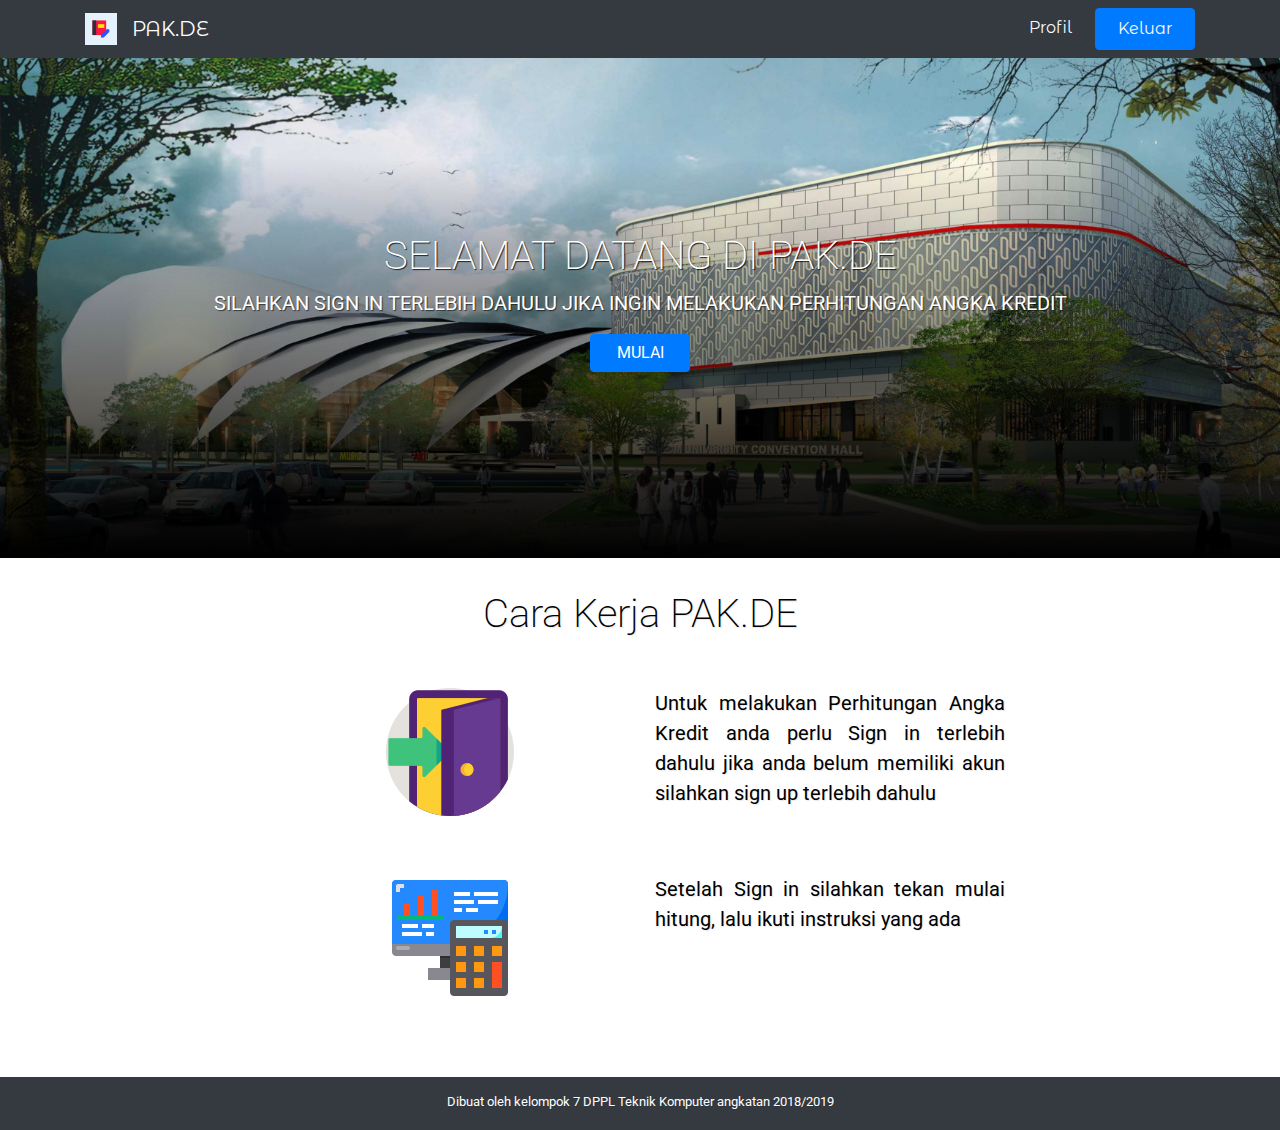
<file: index.html>
<!DOCTYPE html>
<html lang="en">
	<head>
		<!-- css -->
		<link rel="stylesheet" href="css/bootstrap.min.css">
		<link rel="stylesheet" href="css/homepage.css">
		<!-- font -->
		<link href="https://fonts.googleapis.com/css2?family=Roboto:wght@300&display=swap" rel="stylesheet">
		<link href="https://fonts.googleapis.com/css2?family=Montserrat+Alternates&display=swap" rel="stylesheet">
		<title>Home Page</title>
	</head>
	<body>
		<!-- Navbar -->
		<nav class="navbar navbar-expand-lg navbar-dark bg-dark">
			<div class="container">
				<img src="img/agenda.png" alt="" href="index.html"><a class="navbar-brand" href="index.html">PAK.DE</a>
				<button class="navbar-toggler" type="button" data-toggle="collapse" data-target="#navbarNavAltMarkup" aria-controls="navbarNavAltMarkup" aria-expanded="false" aria-label="Toggle navigation">
				<span class="navbar-toggler-icon"></span>
				</button>
				<div class="collapse navbar-collapse" id="navbarNavAltMarkup">
					<div class="navbar-nav ml-auto">
						<a class="nav-item nav-link text-light" href="profil.html">Profil</a>
						<a class="nav-item nav-link btn btn-primary text-light" href="#">Keluar</a>
					</div>
				</div>
			</div>
		</nav>
		<!-- Akhir Navbar -->
		<!-- Jumbotron -->
		<div class="jumbotron jumbotron-fluid">
			<div class="container">
				<h1 class="display-4">SELAMAT DATANG DI PAK.DE</h1>
				<p>SILAHKAN SIGN IN TERLEBIH DAHULU JIKA INGIN MELAKUKAN PERHITUNGAN ANGKA KREDIT</p>
				<a class="btn btn-primary" href="hitung.html">MULAI</a>
			</div>
		</div>
		<!-- akhir jumbotron -->
		<!-- Konten -->
		<div class="container">
			<h1 class="display-4 text-center">Cara Kerja PAK.DE</h1>
			<div class="row justify-content-center">
				<div class="col-sm-4">
					<center><img src="img/login.png" alt=""></center>
				</div>
				<div class="col-sm-4">
					<p>Untuk melakukan Perhitungan Angka Kredit anda perlu Sign in terlebih dahulu jika anda belum memiliki akun silahkan sign up terlebih dahulu</p>
				</div>
			</div>
			<div class="row justify-content-center">
				<div class="col-sm-4">
					<center><img src="img/calculator.png" alt=""></center>
				</div>
				<div class="col-sm-4">
					<p>Setelah Sign in silahkan tekan mulai hitung, lalu ikuti instruksi yang ada</p>
				</div>
			</div>
		</div>
		<!-- Konten -->
		<!-- footer -->
		<div class="footer bg-dark">
			<p class="text-center">Dibuat oleh kelompok 7 DPPL Teknik Komputer angkatan 2018/2019</p>
		</div>
		<!-- akhir footer -->
		<!-- JS -->
		<script src="js/jquery-3.0.0.slim.min.js"></script>
		<script src="js/bootstrap.bundle.min.js"></script>
		<script src="js/bootstrap.min.js"></script>
	</body>
</html>
</file>
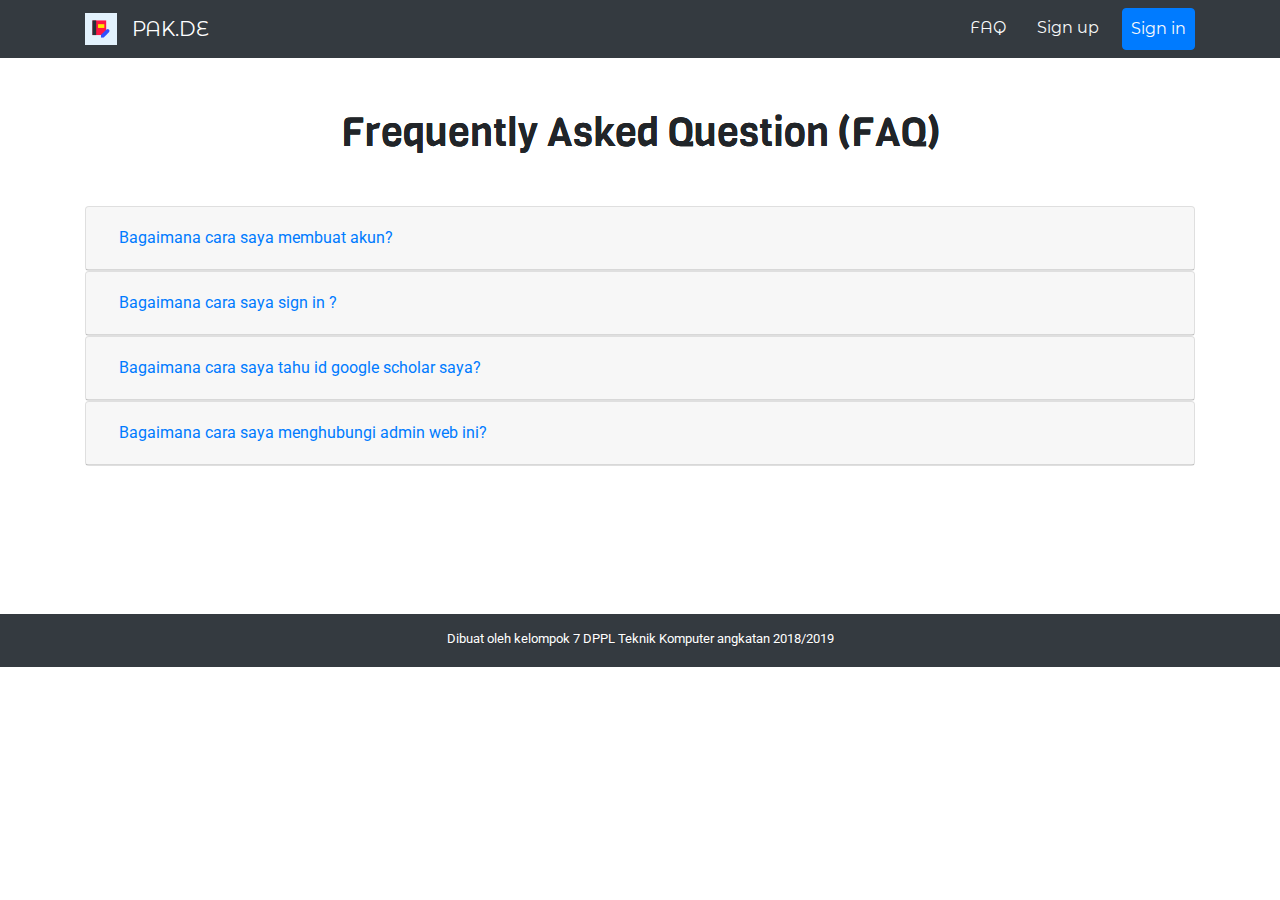
<file: faq.html>
<!DOCTYPE html>
<html lang="en">
	<head>
		<meta charset="utf-8">
		<meta http-equiv="X-UA-Compatible" content="IE=edge">
		<link rel="stylesheet" href="css/bootstrap.min.css">
		<link href="https://fonts.googleapis.com/css?family=Viga&display=swap" rel="stylesheet">
		<link href="https://fonts.googleapis.com/css2?family=Roboto:wght@300&display=swap" rel="stylesheet">
		<link href="https://fonts.googleapis.com/css2?family=Montserrat+Alternates&display=swap" rel="stylesheet">
		<link rel="stylesheet" href="css/faq.css">
		<title>FAQ</title>
	</head>
	<body>
		<!-- Navbar -->
		<nav class="navbar navbar-expand-lg navbar-dark bg-dark">
			<div class="container">
				<img src="img/agenda.png" alt="" href="homepage.html"><a class="navbar-brand" href="homepage.html">PAK.DE</a>
				<button class="navbar-toggler" type="button" data-toggle="collapse" data-target="#navbarNavAltMarkup" aria-controls="navbarNavAltMarkup" aria-expanded="false" aria-label="Toggle navigation">
				<span class="navbar-toggler-icon"></span>
				</button>
				<div class="collapse navbar-collapse" id="navbarNavAltMarkup">
					<div class="navbar-nav ml-auto">
						<a class="nav-item nav-link text-light" href="faq.html">FAQ</a>
						<a class="nav-item nav-link text-light" href="signup.html">Sign up</a>
						<a class="nav-item nav-link btn btn-primary text-light" href="signin.html">Sign in</a>
					</div>
				</div>
			</div>
		</nav>
		<!-- Akhir Navbar -->
		<!-- Konten -->
		<div class="container">
			<h1 class="text-center">Frequently Asked Question (FAQ)</h1>
			<div id="accordion">
				<div class="card">
					<div class="card-header" id="headingOne">
						<h5 class="mb-0">
						<button class="btn btn-link" data-toggle="collapse" data-target="#collapseOne" aria-expanded="true" aria-controls="collapseOne">
						Bagaimana cara saya membuat akun?
						</button>
						</h5>
					</div>
					<div id="collapseOne" class="collapse" aria-labelledby="headingOne" data-parent="#accordion">
						<div class="container">
							<div class="card-body">
								<p>1. Silahkan tekan tombol sign up yang berada pada pojok kanan atas web</p>
								<img src="img/signup.png" alt="">
								<p>2. Lalu silahkan isi form dengan data yang valid</p>
								<img src="img/signup2.png" alt="">
								<p>3. jika sudah diisi silahkan tekan sign up</p>
								<img src="img/signup3.png" alt="">
							</div>
						</div>
					</div>
				</div>
				<div class="card">
					<div class="card-header" id="headingTwo">
						<h5 class="mb-0">
						<button class="btn btn-link collapsed" data-toggle="collapse" data-target="#collapseTwo" aria-expanded="false" aria-controls="collapseTwo">
						Bagaimana cara saya sign in ?
						</button>
						</h5>
					</div>
					<div id="collapseTwo" class="collapse" aria-labelledby="headingTwo" data-parent="#accordion">
						<div class="card-body">
							<p>1. Silahkan tekan tombol sign in yang ada di pojok kanan atas web</p>
							<img src="img/signin.png" alt="">
							<p>2. Lalu isi email dan password sesuai dengan akun yang anda miliki</p>
							<img src="img/signin2.png" alt="">
							<p>3. Jika sudah silahkan tekan tombol sign in</p>
							<img src="img/signin3.png" alt="">
						</div>
					</div>
				</div>
				<div class="card">
					<div class="card-header" id="headingThree">
						<h5 class="mb-0">
						<button class="btn btn-link collapsed" data-toggle="collapse" data-target="#collapseThree" aria-expanded="false" aria-controls="collapseThree">
						Bagaimana cara saya tahu id google scholar saya?
						</button>
						</h5>
					</div>
					<div id="collapseThree" class="collapse" aria-labelledby="headingThree" data-parent="#accordion">
						<div class="card-body">
							<p>1. Silhakan pergi ke halaman shcolar.google.com</p>
							<img src="img/scholar.png" alt="">
							<p>2. Lalu cari nama anda search box, lalu tekan tombol search</p>
							<img src="img/scholar2.png" alt="">
							<p>3. Nama anda akan muncul pada baris pertama, lalu anda tinggal tekan saja nama anda</p>
							<img src="img/scholar3.png" alt="">
							<p>4. Jika sudah maka anda dapat melihat id google scholar anda pada alamat web tersebut</p>
							<img src="img/scholar4.png" alt="">
						</div>
					</div>
				</div>
				<div class="card">
					<div class="card-header" id="headingFour">
						<h5 class="mb-0">
						<button class="btn btn-link collapsed" data-toggle="collapse" data-target="#collapseFour" aria-expanded="false" aria-controls="collapseFour">
						Bagaimana cara saya menghubungi admin web ini?
						</button>
						</h5>
					</div>
					<div id="collapseFour" class="collapse" aria-labelledby="headingFour" data-parent="#accordion">
						<div class="card-body">
							<p>Jika anda menemukan error pada web, salah dalam pengisian data saat sign up, dll. Anda cukup hubungi kami dengan cara-cara berikut ini :</p>
							<br>
							<p>1. Anda dapat menghubungi kami lewat nomor handphone kami yaitu 082218771826</p>
							<p>2. Anda dapat menghubungi kami lewat akun instagram kami di @PAK_DE</p>
							<p>3. Anda dapat menghubungi kami langsung di bandung</p>
						</div>
					</div>
				</div>
			</div>
		</div>
		<!-- Akhir Konten -->
		<!-- footer -->
		<div class="footer bg-dark">
			<p class="text-center">Dibuat oleh kelompok 7 DPPL Teknik Komputer angkatan 2018/2019</p>
		</div>
		<!-- akhir footer -->
		<script src="js/jquery-3.0.0.slim.min.js"></script>
		<script src="js/bootstrap.bundle.min.js"></script>
		<script src="js/bootstrap.min.js"></script>
	</body>
</html>
</file>
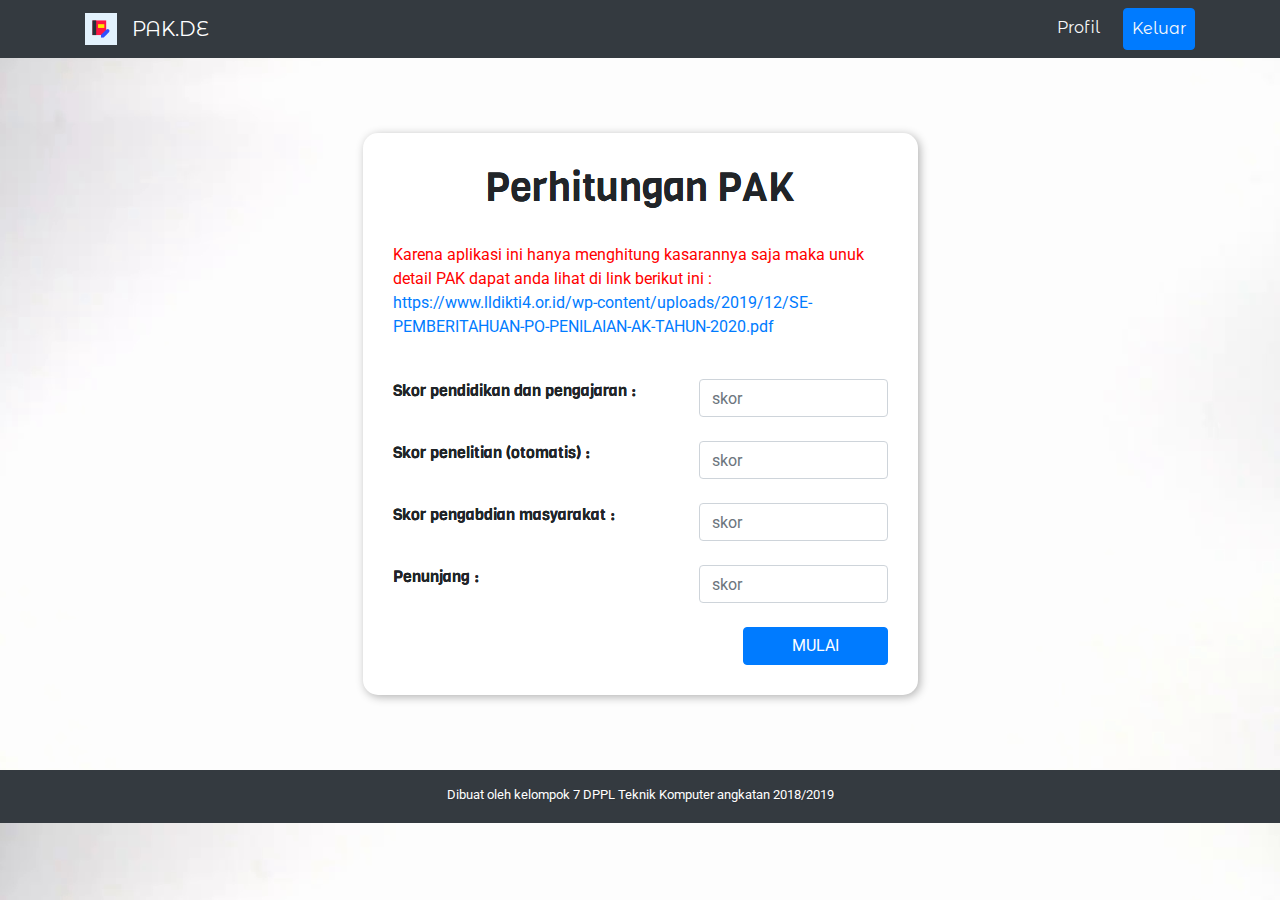
<file: hitung.html>
<!DOCTYPE html>
<html>
	<head>
		<meta charset="utf-8">
		<meta http-equiv="X-UA-Compatible" content="IE=edge">
		<link rel="stylesheet" href="css/bootstrap.min.css">
		<link href="https://fonts.googleapis.com/css?family=Viga&display=swap" rel="stylesheet">
		<link href="https://fonts.googleapis.com/css2?family=Roboto:wght@300&display=swap" rel="stylesheet">
		<link href="https://fonts.googleapis.com/css2?family=Montserrat+Alternates&display=swap" rel="stylesheet">
		<link rel="stylesheet" href="css/profil.css">
		<title>Perhitungan PAK</title>
	</head>
	<body>
		<!-- Navbar -->
		<nav class="navbar navbar-expand-lg navbar-dark bg-dark">
			<div class="container">
				<img src="img/agenda.png" alt="" href="index.html"><a class="navbar-brand" href="index.html">PAK.DE</a>
				<button class="navbar-toggler" type="button" data-toggle="collapse" data-target="#navbarNavAltMarkup" aria-controls="navbarNavAltMarkup" aria-expanded="false" aria-label="Toggle navigation">
				<span class="navbar-toggler-icon"></span>
				</button>
				<div class="collapse navbar-collapse" id="navbarNavAltMarkup">
					<div class="navbar-nav ml-auto">
						<a class="nav-item nav-link text-light" href="profil.html">Profil</a>
						<a class="nav-item nav-link btn btn-primary text-light" href="">Keluar</a>
					</div>
				</div>
			</div>
		</nav>
		<!-- Akhir Navbar -->
		
		<form action="proseslogin.php" method="post">
			<div class="container form-group">
				<div class="warna">
					<div class="row">
						<div class="col-sm-12">
							<h1 class="text-center">Perhitungan PAK</h1>
							<br>
							<p>Karena aplikasi ini hanya menghitung kasarannya saja maka unuk detail PAK dapat anda lihat di link berikut ini : <a href="https://www.lldikti4.or.id/wp-content/uploads/2019/12/SE-PEMBERITAHUAN-PO-PENILAIAN-AK-TAHUN-2020.pdf">https://www.lldikti4.or.id/wp-content/uploads/2019/12/SE-PEMBERITAHUAN-PO-PENILAIAN-AK-TAHUN-2020.pdf</a></p>
							<br>
						</div>
					</div>
					<div class="row">
						<div class="col-sm-7">
							<label for="">Skor pendidikan dan pengajaran :</label>
						</div>
						<div class="col-sm-5">
							<input class="form-control" type="number" name="skorpendidikan" placeholder="skor">
						</div>
					</div><br>
					<div class="row">
						<div class="col-sm-7">
							<label for="">Skor penelitian (otomatis) :</label>
						</div>
						<div class="col-sm-5">
							<input class="form-control" type="number" name="skorpenelitian" placeholder="skor">
						</div>
					</div><br>
					<div class="row">
						<div class="col-sm-7">
							<label for="">Skor pengabdian masyarakat :</label>
						</div>
						<div class="col-sm-5">
							<input class="form-control" type="number" name="skorpengabdian" placeholder="skor">
						</div>
					</div><br>
					<div class="row">
						<div class="col-sm-7">
							<label for="">Penunjang :</label>
						</div>
						<div class="col-sm-5">
							<input class="form-control" type="number" name="skorpenunjang" placeholder="skor">
						</div>
					</div><br>
					<div class="row">
						<div class="col-sm-8">
						</div>
						<div class="col-sm-4">
							<button class="btn btn-primary" type="submit" style="width: 100%;">MULAI</button>
						</div>
					</div>
				</div>
			</div>
		</form>
		<!-- footer -->
		<div class="footer bg-dark">
			<p class="text-center">Dibuat oleh kelompok 7 DPPL Teknik Komputer angkatan 2018/2019</p>
		</div>
		<!-- akhir footer -->
		<script src="js/jquery-3.0.0.slim.min.js"></script>
		<script src="js/bootstrap.bundle.min.js"></script>
		<script src="js/bootstrap.min.js"></script>
	</body>
</html>
</file>
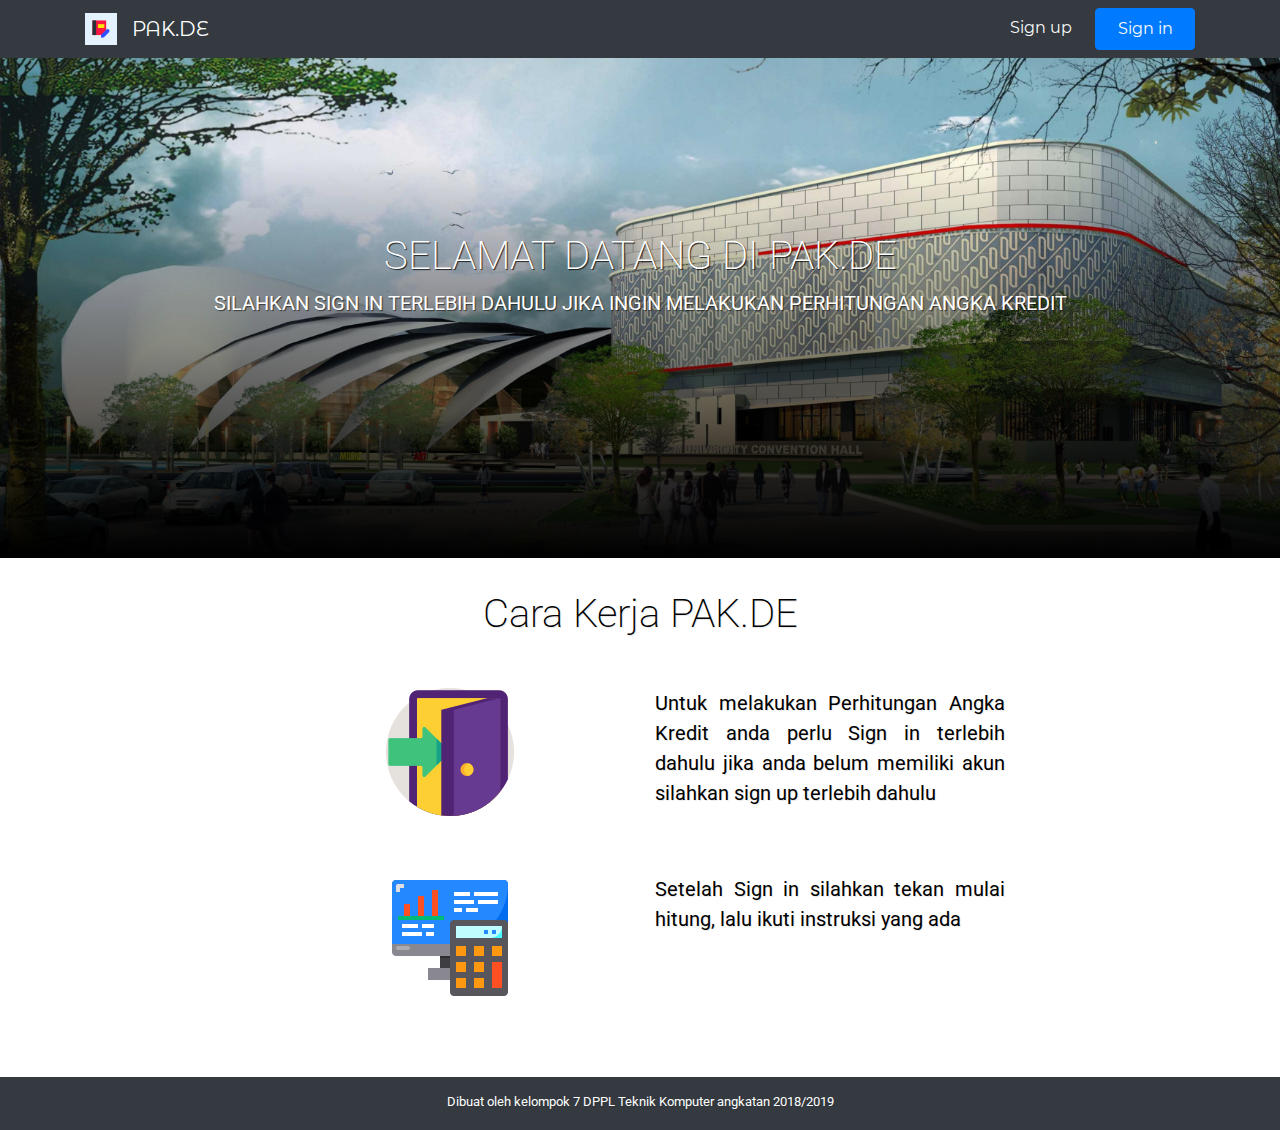
<file: homepage.html>
<!DOCTYPE html>
<html lang="en">
	<head>
		<!-- css -->
		<link rel="stylesheet" href="css/bootstrap.min.css">
		<link rel="stylesheet" href="css/homepage.css">
		<!-- font -->
		<link href="https://fonts.googleapis.com/css2?family=Roboto:wght@300&display=swap" rel="stylesheet">
		<link href="https://fonts.googleapis.com/css2?family=Montserrat+Alternates&display=swap" rel="stylesheet">
		<title>Selamat datang di PAK.DE</title>
	</head>
	<body>
		<!-- Navbar -->
		<nav class="navbar navbar-expand-lg navbar-dark bg-dark">
			<div class="container">
				<img src="img/agenda.png" alt="" href="homepage.html"><a class="navbar-brand" href="homepage.html">PAK.DE</a>
				<button class="navbar-toggler" type="button" data-toggle="collapse" data-target="#navbarNavAltMarkup" aria-controls="navbarNavAltMarkup" aria-expanded="false" aria-label="Toggle navigation">
				<span class="navbar-toggler-icon"></span>
				</button>
				<div class="collapse navbar-collapse" id="navbarNavAltMarkup">
					<div class="navbar-nav ml-auto">
						<a class="nav-item nav-link text-light" href="signup.html">Sign up</a>
						<a class="nav-item nav-link btn btn-primary text-light" href="signin.html">Sign in</a>
					</div>
				</div>
			</div>
		</nav>
		<!-- Akhir Navbar -->
		<!-- Jumbotron -->
		<div class="jumbotron jumbotron-fluid">
			<div class="container">
				<h1 class="display-4">SELAMAT DATANG DI PAK.DE</h1>
				<p>SILAHKAN SIGN IN TERLEBIH DAHULU JIKA INGIN MELAKUKAN PERHITUNGAN ANGKA KREDIT</p>
			</div>
		</div>
		<!-- akhir jumbotron -->
		
		<!-- Konten -->
		<div class="container">
			<h1 class="display-4 text-center">Cara Kerja PAK.DE</h1>
			<div class="row justify-content-center">
				<div class="col-sm-4">
					<center><img src="img/login.png" alt=""></center>
				</div>
				<div class="col-sm-4">
					<p>Untuk melakukan Perhitungan Angka Kredit anda perlu Sign in terlebih dahulu jika anda belum memiliki akun silahkan sign up terlebih dahulu</p>
				</div>
			</div>
			<div class="row justify-content-center">
				<div class="col-sm-4">
					<center><img src="img/calculator.png" alt=""></center>
				</div>
				<div class="col-sm-4">
					<p>Setelah Sign in silahkan tekan mulai hitung, lalu ikuti instruksi yang ada</p>
				</div>
			</div>
		</div>
		<!-- Konten -->
		<!-- footer -->
		<div class="footer bg-dark">
			<p class="text-center">Dibuat oleh kelompok 7 DPPL Teknik Komputer angkatan 2018/2019</p>
		</div>
		<!-- akhir footer -->
		<!-- JS -->
		<script src="js/jquery-3.0.0.slim.min.js"></script>
		<script src="js/bootstrap.bundle.min.js"></script>
		<script src="js/bootstrap.min.js"></script>
	</body>
</html>
</file>
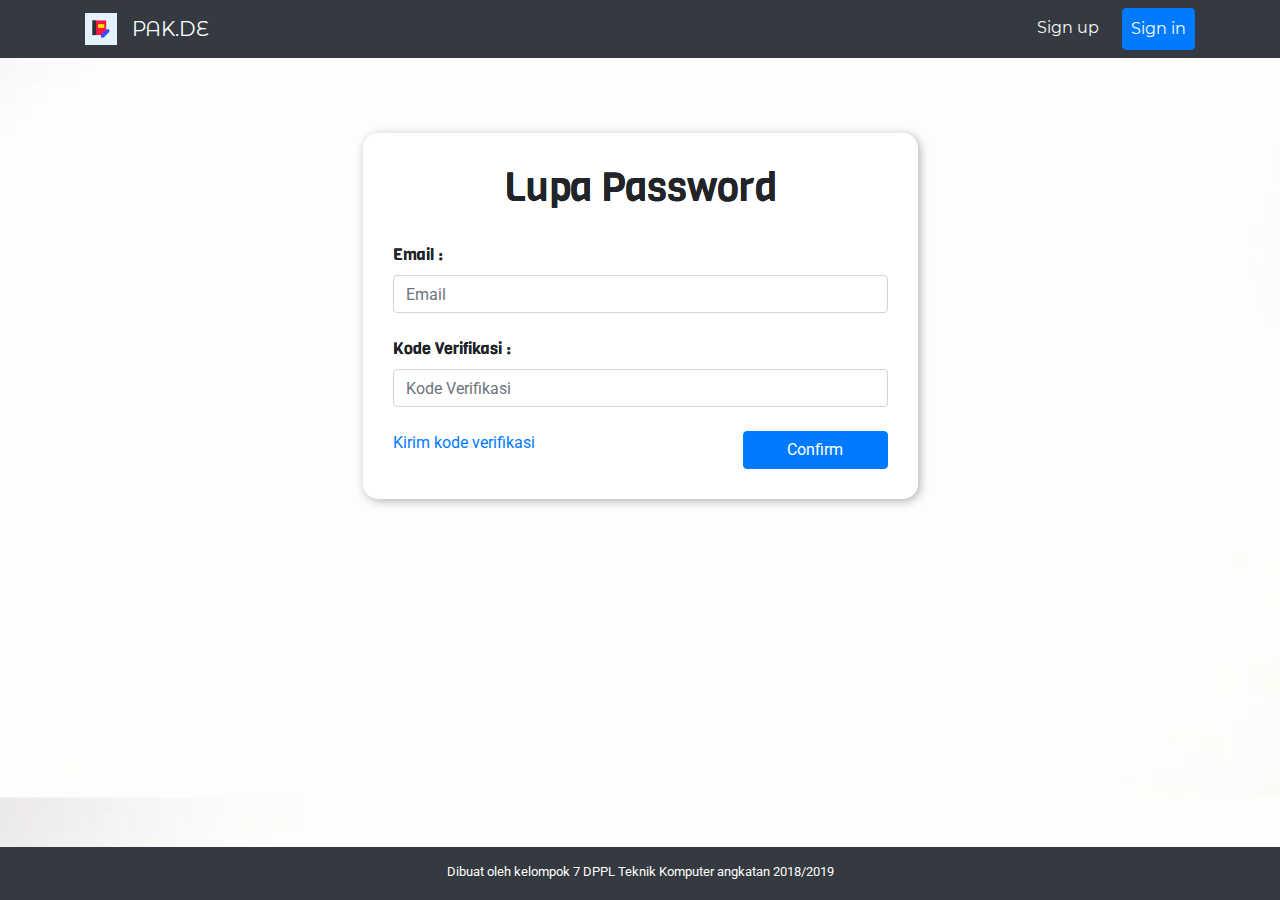
<file: lupapw.html>
<!DOCTYPE html>
<html>
	<head>
		<meta charset="utf-8">
		<meta http-equiv="X-UA-Compatible" content="IE=edge">
		<link rel="stylesheet" href="css/bootstrap.min.css">
		<link href="https://fonts.googleapis.com/css?family=Viga&display=swap" rel="stylesheet">
		<link href="https://fonts.googleapis.com/css2?family=Roboto:wght@300&display=swap" rel="stylesheet">
		<link href="https://fonts.googleapis.com/css2?family=Montserrat+Alternates&display=swap" rel="stylesheet">
		<link rel="stylesheet" href="css/lupapw.css">
		<title>Lupa password</title>
	</head>
	<body>
		<!-- Navbar -->
		<nav class="navbar navbar-expand-lg navbar-dark bg-dark">
			<div class="container">
				<img src="img/agenda.png" alt="" href="homepage.html"><a class="navbar-brand" href="homepage.html">PAK.DE</a>
				<button class="navbar-toggler" type="button" data-toggle="collapse" data-target="#navbarNavAltMarkup" aria-controls="navbarNavAltMarkup" aria-expanded="false" aria-label="Toggle navigation">
				<span class="navbar-toggler-icon"></span>
				</button>
				<div class="collapse navbar-collapse" id="navbarNavAltMarkup">
					<div class="navbar-nav ml-auto">
						<a class="nav-item nav-link text-light" href="signup.html">Sign up</a>
						<a class="nav-item nav-link btn btn-primary text-light" href="signin.html">Sign in</a>
					</div>
				</div>
			</div>
		</nav>
		<!-- Akhir Navbar -->
		
		<form action="proseslogin.php" method="post">
			<div class="container form-group">
				<div class="warna">
					<div class="row">
						<div class="col-sm-12">
							<h1 class="text-center">Lupa Password</h1>
							<br>
						</div>
					</div>
					<div class="row">
						<div class="col-sm-12">
							<label for="">Email :</label>
							<br>
							<input class="form-control" type="text" name="email" placeholder="Email" required>
							<br>
						</div>
					</div>
					<div class="row">
						<div class="col-sm-12">
							<label for="">Kode Verifikasi :</label>
							<br>
							<input class="form-control" type="text" name="Kode Verifikasi" placeholder="Kode Verifikasi" required>
							<br>
						</div>
					</div>
					<div class="row">
						<div class="col-sm-8">
							<a href="">Kirim kode verifikasi</a>
						</div>
						<div class="col-sm-4">
							<button class="btn btn-primary" type="submit" style="width: 100%;">Confirm</button>
						</div>
					</div>
				</div>
			</div>
		</form>


		<!-- footer -->
		<div class="footer bg-dark">
			<p class="text-center">Dibuat oleh kelompok 7 DPPL Teknik Komputer angkatan 2018/2019</p>
		</div>
		<!-- akhir footer -->

		<script src="js/jquery-3.0.0.slim.min.js"></script>
		<script src="js/bootstrap.bundle.min.js"></script>
		<script src="js/bootstrap.min.js"></script>
	</body>
</html>
</file>
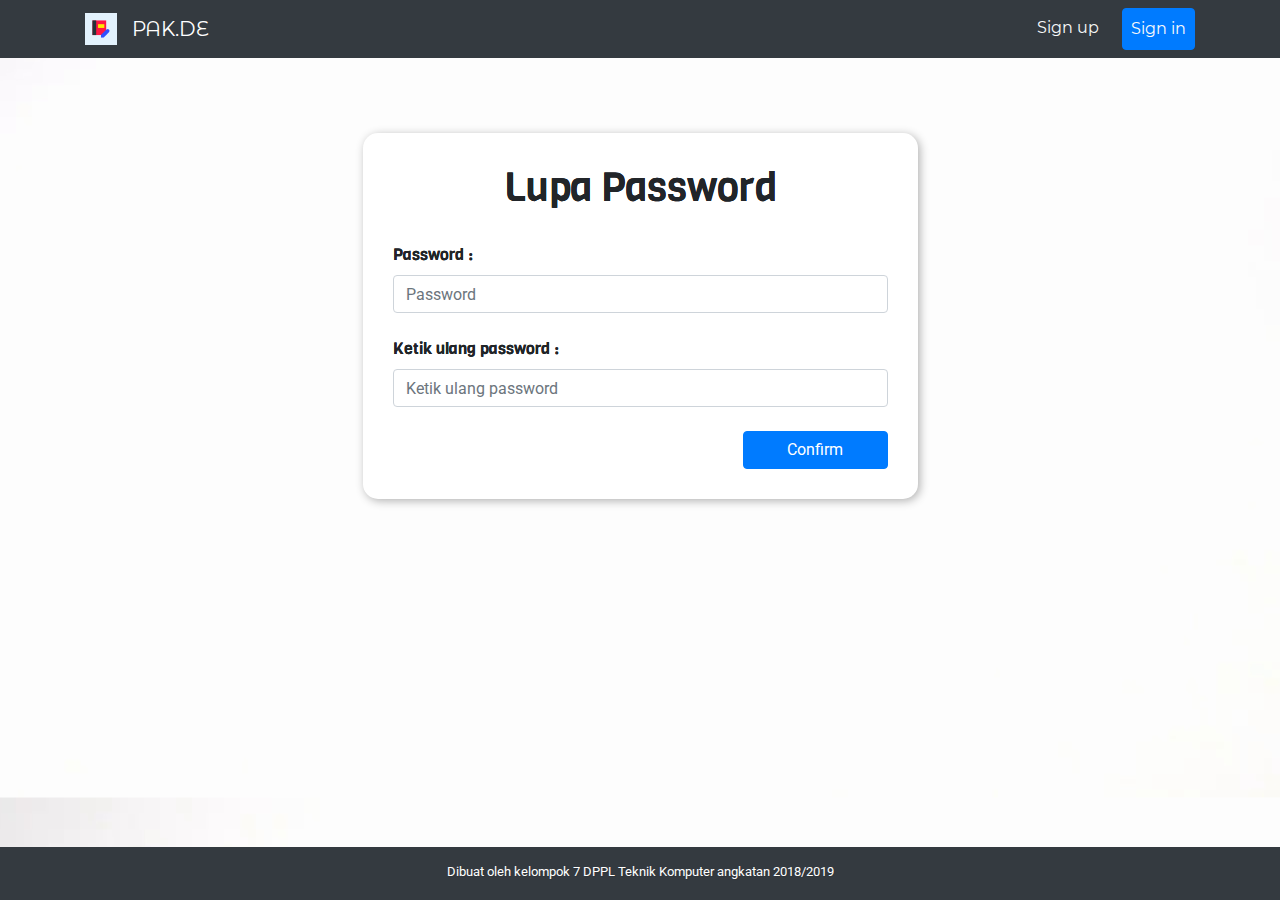
<file: lupapwafter.html>
<!DOCTYPE html>
<html>
	<head>
		<meta charset="utf-8">
		<meta http-equiv="X-UA-Compatible" content="IE=edge">
		<link rel="stylesheet" href="css/bootstrap.min.css">
		<link href="https://fonts.googleapis.com/css?family=Viga&display=swap" rel="stylesheet">
		<link href="https://fonts.googleapis.com/css2?family=Roboto:wght@300&display=swap" rel="stylesheet">
		<link href="https://fonts.googleapis.com/css2?family=Montserrat+Alternates&display=swap" rel="stylesheet">
		<link rel="stylesheet" href="css/lupapw.css">
		<title>Lupa password</title>
	</head>
	<body>
		<!-- Navbar -->
		<nav class="navbar navbar-expand-lg navbar-dark bg-dark">
			<div class="container">
				<img src="img/agenda.png" alt="" href="homepage.html"><a class="navbar-brand" href="homepage.html">PAK.DE</a>
				<button class="navbar-toggler" type="button" data-toggle="collapse" data-target="#navbarNavAltMarkup" aria-controls="navbarNavAltMarkup" aria-expanded="false" aria-label="Toggle navigation">
				<span class="navbar-toggler-icon"></span>
				</button>
				<div class="collapse navbar-collapse" id="navbarNavAltMarkup">
					<div class="navbar-nav ml-auto">
						<a class="nav-item nav-link text-light" href="signup.html">Sign up</a>
						<a class="nav-item nav-link btn btn-primary text-light" href="signin.html">Sign in</a>
					</div>
				</div>
			</div>
		</nav>
		<!-- Akhir Navbar -->
		
		<form action="proseslogin.php" method="post">
			<div class="container form-group">
				<div class="warna">
					<div class="row">
						<div class="col-sm-12">
							<h1 class="text-center">Lupa Password</h1>
							<br>
						</div>
					</div>
					<div class="row">
						<div class="col-sm-12">
							<label for="">Password :</label>
							<br>
							<input class="form-control" type="password" name="password" placeholder="Password" required>
							<br>
						</div>
					</div>
					<div class="row">
						<div class="col-sm-12">
							<label for="">Ketik ulang password :</label>
							<br>
							<input class="form-control" type="password" name="ulangpassword" placeholder="Ketik ulang password" required>
							<br>
						</div>
					</div>
					<div class="row">
						<div class="col-sm-8">
							
						</div>
						<div class="col-sm-4">
							<button class="btn btn-primary" type="submit" style="width: 100%;">Confirm</button>
						</div>
					</div>
				</div>
			</div>
		</form>
		<!-- footer -->
		<div class="footer bg-dark">
			<p class="text-center">Dibuat oleh kelompok 7 DPPL Teknik Komputer angkatan 2018/2019</p>
		</div>
		<!-- akhir footer -->
		<script src="js/jquery-3.0.0.slim.min.js"></script>
		<script src="js/bootstrap.bundle.min.js"></script>
		<script src="js/bootstrap.min.js"></script>
	</body>
</html>
</file>
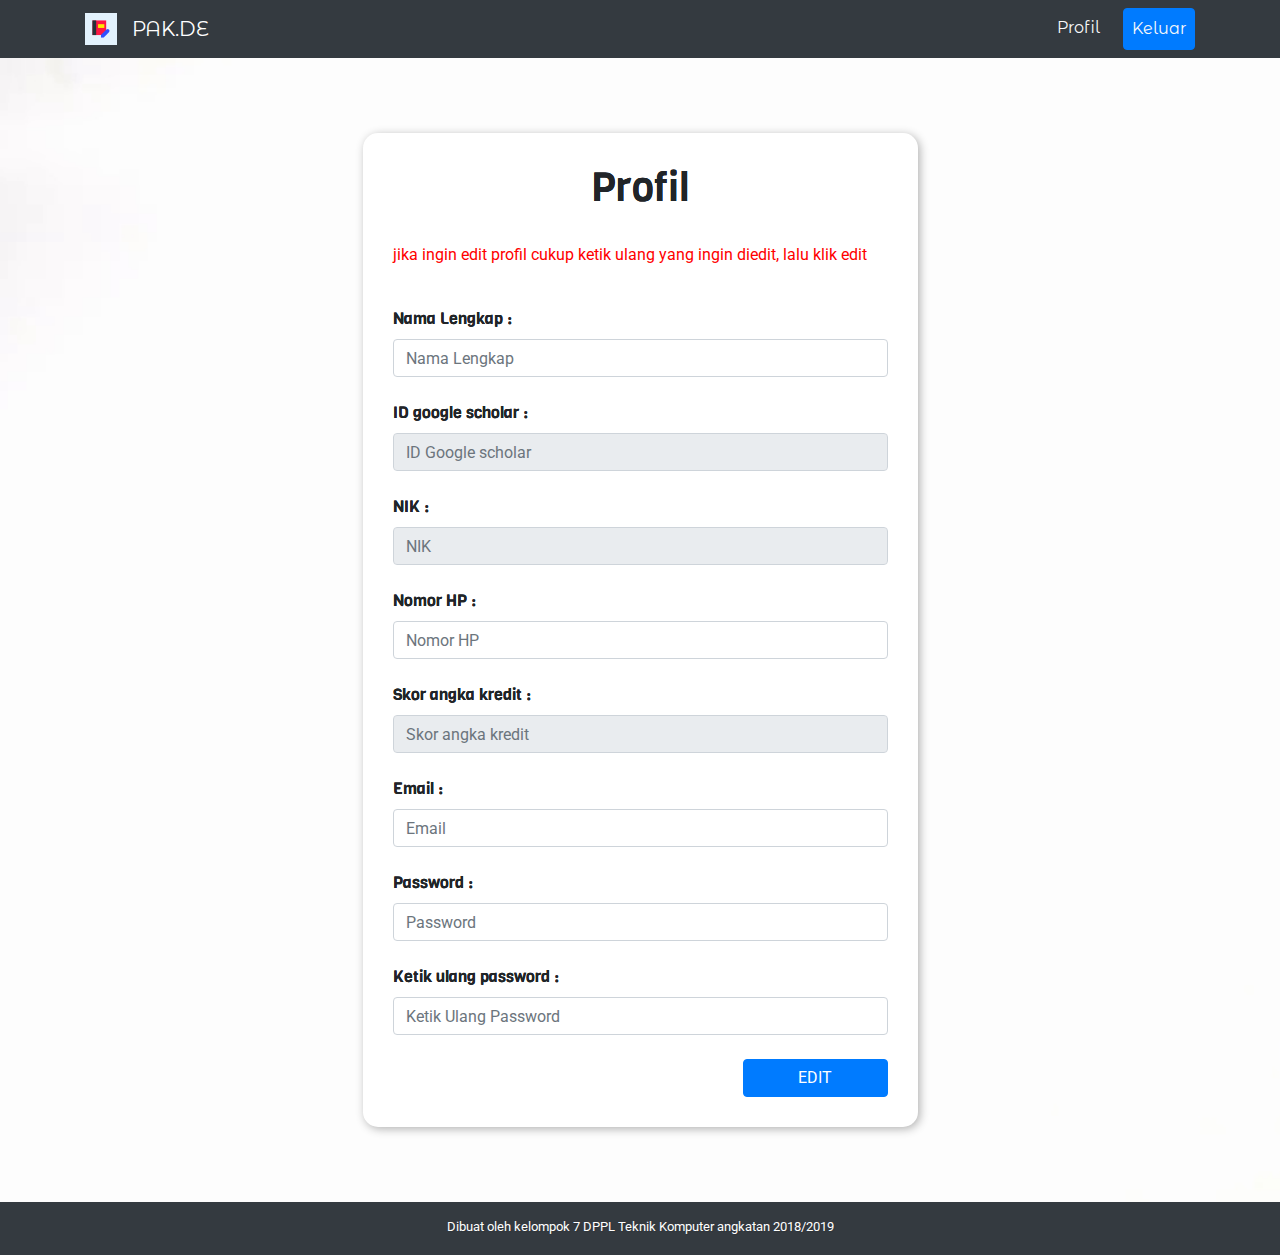
<file: profil.html>
<!DOCTYPE html>
<html>
	<head>
		<meta charset="utf-8">
		<meta http-equiv="X-UA-Compatible" content="IE=edge">
		<link rel="stylesheet" href="css/bootstrap.min.css">
		<link href="https://fonts.googleapis.com/css?family=Viga&display=swap" rel="stylesheet">
		<link href="https://fonts.googleapis.com/css2?family=Roboto:wght@300&display=swap" rel="stylesheet">
		<link href="https://fonts.googleapis.com/css2?family=Montserrat+Alternates&display=swap" rel="stylesheet">
		<link rel="stylesheet" href="css/profil.css">
		<title>Profil</title>
	</head>
	<body>
		<!-- Navbar -->
		<nav class="navbar navbar-expand-lg navbar-dark bg-dark">
			<div class="container">
				<img src="img/agenda.png" alt="" href="index.html"><a class="navbar-brand" href="index.html">PAK.DE</a>
				<button class="navbar-toggler" type="button" data-toggle="collapse" data-target="#navbarNavAltMarkup" aria-controls="navbarNavAltMarkup" aria-expanded="false" aria-label="Toggle navigation">
				<span class="navbar-toggler-icon"></span>
				</button>
				<div class="collapse navbar-collapse" id="navbarNavAltMarkup">
					<div class="navbar-nav ml-auto">
						<a class="nav-item nav-link text-light" href="profil.html">Profil</a>
						<a class="nav-item nav-link btn btn-primary text-light" href="">Keluar</a>
					</div>
				</div>
			</div>
		</nav>
		<!-- Akhir Navbar -->
		
		<form action="proseslogin.php" method="post">
			<div class="container form-group">
				<div class="warna">
					<div class="row">
						<div class="col-sm-12">
							<h1 class="text-center">Profil</h1>
							<br>
							<p>jika ingin edit profil cukup ketik ulang yang ingin diedit, lalu klik edit</p>
							<br>
						</div>
					</div>
					<div class="row">
						<div class="col-sm-12">
							<label for="">Nama Lengkap :</label>
							<br>
							<input class="form-control" type="text" name="nama" placeholder="Nama Lengkap" required>
							<br>
						</div>
					</div>
					<div class="row">
						<div class="col-sm-12">
							<label for="">ID google scholar :</label>
							<br>
							<input class="form-control" type="text" name="idgoogle" placeholder="ID Google scholar" readonly>
							<br>
						</div>
					</div>
					<div class="row">
						<div class="col-sm-12">
							<label for="">NIK :</label>
							<br>
							<input class="form-control" type="number" name="NIK" placeholder="NIK" readonly>
							<br>
						</div>
					</div>
					<div class="row">
						<div class="col-sm-12">
							<label for="">Nomor HP :</label>
							<br>
							<input class="form-control" type="number"  min="0" max="10" name="nohp" placeholder="Nomor HP" required>
							<br>
						</div>
					</div>
					<div class="row">
						<div class="col-sm-12">
							<label for="">Skor angka kredit :</label>
							<br>
							<input class="form-control" type="number" name="email" placeholder="Skor angka kredit" readonly>
							<br>
						</div>
					</div>
					<div class="row">
						<div class="col-sm-12">
							<label for="">Email :</label>
							<br>
							<input class="form-control" type="email" name="email" placeholder="Email" required>
							<br>
						</div>
					</div>
					<div class="row">
						<div class="col-sm-12">
							<label for="">Password :</label>
							<br>
							<input class="form-control" type="password" name="password" placeholder="Password" required>
							<br>
						</div>
					</div>
					<div class="row">
						<div class="col-sm-12">
							<label for="">Ketik ulang password :</label>
							<br>
							<input class="form-control" type="password" name="ulangpassword" placeholder="Ketik Ulang Password" required>
							<br>
						</div>
					</div>
					<div class="row">
						<div class="col-sm-8">
						</div>
						<div class="col-sm-4">
							<button class="btn btn-primary" type="submit" style="width: 100%;">EDIT</button>
						</div>
					</div>
				</div>
			</div>
		</form>
		<!-- footer -->
		<div class="footer bg-dark">
			<p class="text-center">Dibuat oleh kelompok 7 DPPL Teknik Komputer angkatan 2018/2019</p>
		</div>
		<!-- akhir footer -->

		<script src="js/jquery-3.0.0.slim.min.js"></script>
		<script src="js/bootstrap.bundle.min.js"></script>
		<script src="js/bootstrap.min.js"></script>
	</body>
</html>
</file>
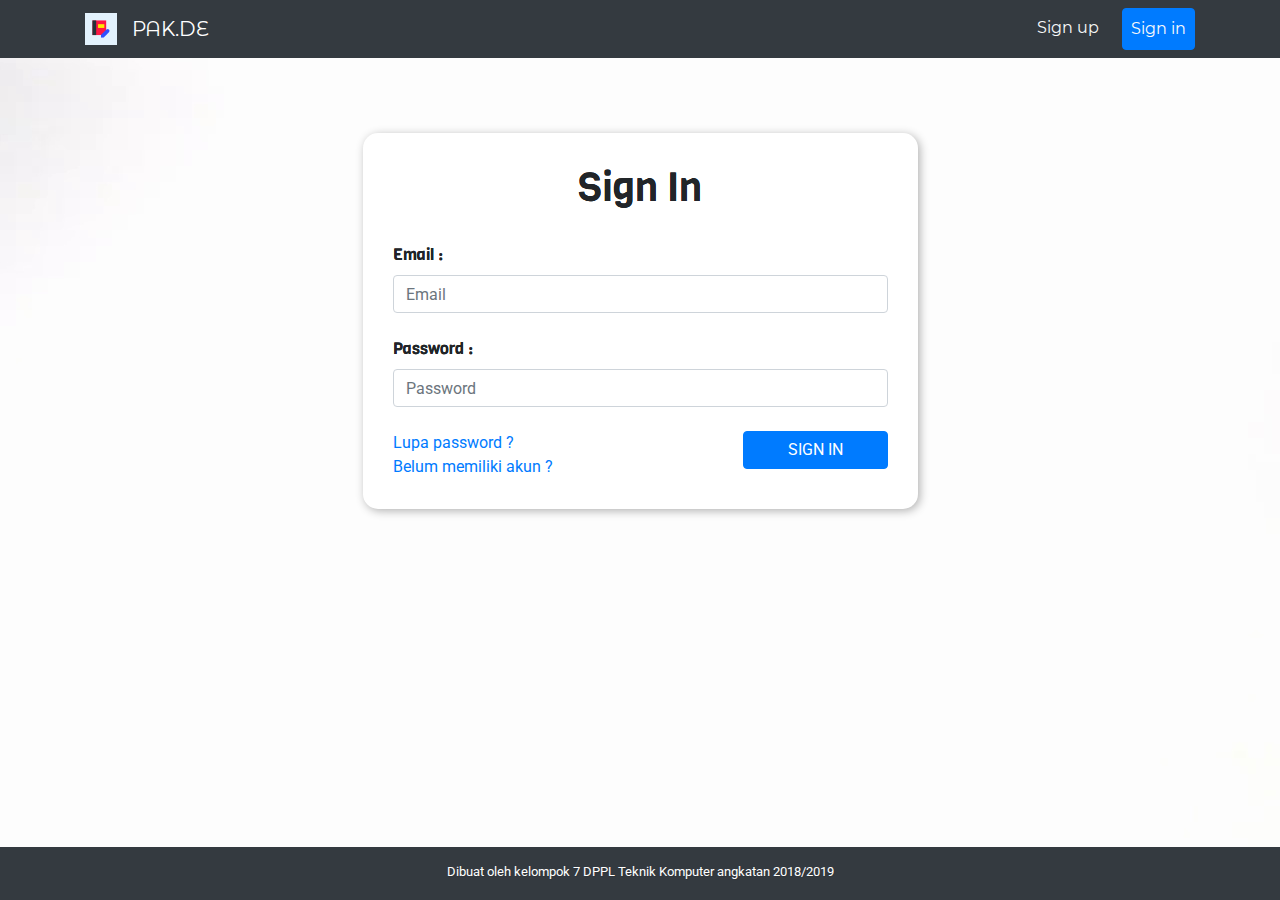
<file: signin.html>
<!DOCTYPE html>
<html>
	<head>
		<meta charset="utf-8">
		<meta http-equiv="X-UA-Compatible" content="IE=edge">
		<link rel="stylesheet" href="css/bootstrap.min.css">
		<link href="https://fonts.googleapis.com/css?family=Viga&display=swap" rel="stylesheet">
		<link href="https://fonts.googleapis.com/css2?family=Roboto:wght@300&display=swap" rel="stylesheet">
		<link href="https://fonts.googleapis.com/css2?family=Montserrat+Alternates&display=swap" rel="stylesheet">
		<link rel="stylesheet" href="css/signin.css">
		<title>Sign In</title>
	</head>
	<body>
		<!-- Navbar -->
		<nav class="navbar navbar-expand-lg navbar-dark bg-dark">
			<div class="container">
				<img src="img/agenda.png" alt="" href="homepage.html"><a class="navbar-brand" href="homepage.html">PAK.DE</a>
				<button class="navbar-toggler" type="button" data-toggle="collapse" data-target="#navbarNavAltMarkup" aria-controls="navbarNavAltMarkup" aria-expanded="false" aria-label="Toggle navigation">
				<span class="navbar-toggler-icon"></span>
				</button>
				<div class="collapse navbar-collapse" id="navbarNavAltMarkup">
					<div class="navbar-nav ml-auto">
						<a class="nav-item nav-link text-light" href="signup.html">Sign up</a>
						<a class="nav-item nav-link btn btn-primary text-light" href="signin.html">Sign in</a>
					</div>
				</div>
			</div>
		</nav>
		<!-- Akhir Navbar -->
		
		<form action="proseslogin.php" method="post">
			<div class="container form-group">
				<div class="warna">
					<div class="row">
						<div class="col-sm-12">
							<h1 class="text-center">Sign In</h1>
							<br>
						</div>
					</div>
					<div class="row">
						<div class="col-sm-12">
							<label for="">Email :</label>
							<br>
							<input class="form-control" type="text" name="email" placeholder="Email" required>
							<br>
						</div>
					</div>
					<div class="row">
						<div class="col-sm-12">
							<label for="">Password :</label>
							<br>
							<input class="form-control" type="password" name="password" placeholder="Password" required>
							<br>
						</div>
					</div>
					<div class="row">
						<div class="col-sm-8">
							<a class="text-primary" href="lupapw.html">Lupa password ?</a><br>
							<a class="text-primary" href="signup.html">Belum memiliki akun ?</a>
						</div>
						<div class="col-sm-4">
							<button class="btn btn-primary" type="submit" style="width: 100%;">SIGN IN</button>
						</div>
					</div>
				</div>
			</div>
		</form>


		<!-- footer -->
		<div class="footer bg-dark">
			<p class="text-center">Dibuat oleh kelompok 7 DPPL Teknik Komputer angkatan 2018/2019</p>
		</div>
		<!-- akhir footer -->

		<script src="js/jquery-3.0.0.slim.min.js"></script>
		<script src="js/bootstrap.bundle.min.js"></script>
		<script src="js/bootstrap.min.js"></script>
	</body>
</html>
</file>
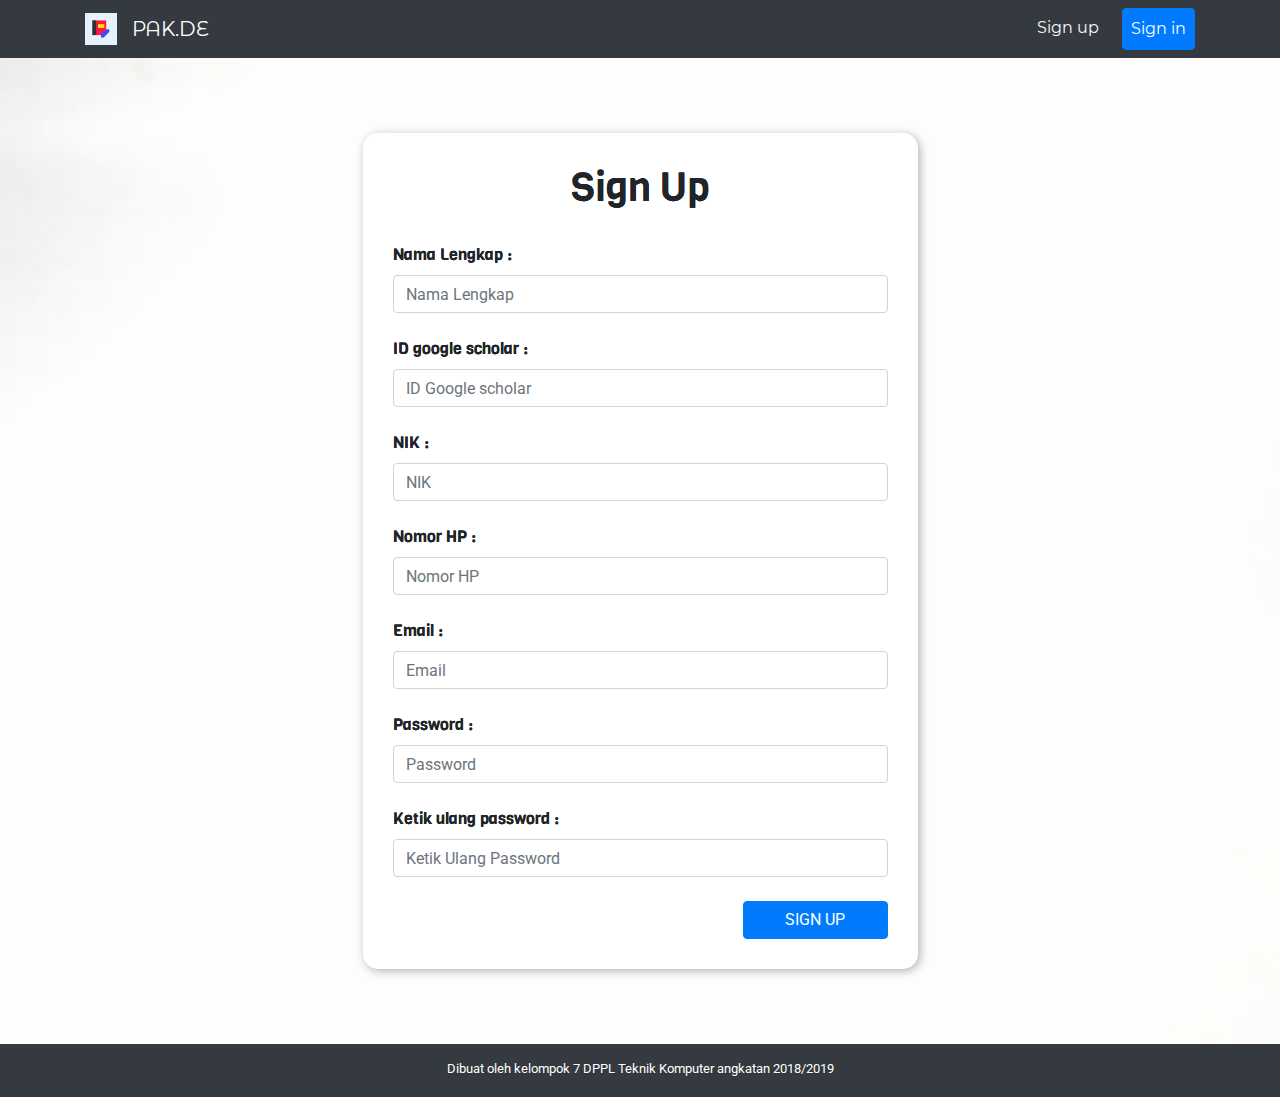
<file: signup.html>
<!DOCTYPE html>
<html>
	<head>
		<meta charset="utf-8">
		<meta http-equiv="X-UA-Compatible" content="IE=edge">
		<link rel="stylesheet" href="css/bootstrap.min.css">
		<link href="https://fonts.googleapis.com/css?family=Viga&display=swap" rel="stylesheet">
		<link href="https://fonts.googleapis.com/css2?family=Roboto:wght@300&display=swap" rel="stylesheet">
		<link href="https://fonts.googleapis.com/css2?family=Montserrat+Alternates&display=swap" rel="stylesheet">
		<link rel="stylesheet" href="css/signup.css">
		<title>Sign Up</title>
	</head>
	<body>
		<!-- Navbar -->
		<nav class="navbar navbar-expand-lg navbar-dark bg-dark">
			<div class="container">
				<img src="img/agenda.png" alt="" href="homepage.html"><a class="navbar-brand" href="homepage.html">PAK.DE</a>
				<button class="navbar-toggler" type="button" data-toggle="collapse" data-target="#navbarNavAltMarkup" aria-controls="navbarNavAltMarkup" aria-expanded="false" aria-label="Toggle navigation">
				<span class="navbar-toggler-icon"></span>
				</button>
				<div class="collapse navbar-collapse" id="navbarNavAltMarkup">
					<div class="navbar-nav ml-auto">
						<a class="nav-item nav-link text-light" href="signup.html">Sign up</a>
						<a class="nav-item nav-link btn btn-primary text-light" href="signin.html">Sign in</a>
					</div>
				</div>
			</div>
		</nav>
		<!-- Akhir Navbar -->
		
		<form action="proseslogin.php" method="post">
			<div class="container form-group">
				<div class="warna">
					<div class="row">
						<div class="col-sm-12">
							<h1 class="text-center">Sign Up</h1>
							<br>
						</div>
					</div>
					<div class="row">
						<div class="col-sm-12">
							<label for="">Nama Lengkap :</label>
							<br>
							<input class="form-control" type="text" name="nama" placeholder="Nama Lengkap" required>
							<br>
						</div>
					</div>
					<div class="row">
						<div class="col-sm-12">
							<label for="">ID google scholar :</label>
							<br>
							<input class="form-control" type="text" name="idgoogle" placeholder="ID Google scholar" required>
							<br>
						</div>
					</div>
					<div class="row">
						<div class="col-sm-12">
							<label for="">NIK :</label>
							<br>
							<input class="form-control" type="number" name="NIK" placeholder="NIK" required>
							<br>
						</div>
					</div>
					<div class="row">
						<div class="col-sm-12">
							<label for="">Nomor HP :</label>
							<br>
							<input class="form-control" type="number"  min="0" max="10" name="nohp" placeholder="Nomor HP" required>
							<br>
						</div>
					</div>
					<div class="row">
						<div class="col-sm-12">
							<label for="">Email :</label>
							<br>
							<input class="form-control" type="email" name="email" placeholder="Email" required>
							<br>
						</div>
					</div>
					<div class="row">
						<div class="col-sm-12">
							<label for="">Password :</label>
							<br>
							<input class="form-control" type="password" name="password" placeholder="Password" required>
							<br>
						</div>
					</div>
					<div class="row">
						<div class="col-sm-12">
							<label for="">Ketik ulang password :</label>
							<br>
							<input class="form-control" type="password" name="ulangpassword" placeholder="Ketik Ulang Password" required>
							<br>
						</div>
					</div>
					<div class="row">
						<div class="col-sm-8">
						</div>
						<div class="col-sm-4">
							<button class="btn btn-primary" type="submit" style="width: 100%;">SIGN UP</button>
						</div>
					</div>
				</div>
			</div>
		</form>


		<!-- footer -->
		<div class="footer bg-dark">
			<p class="text-center">Dibuat oleh kelompok 7 DPPL Teknik Komputer angkatan 2018/2019</p>
		</div>
		<!-- akhir footer -->
		<script src="js/jquery-3.0.0.slim.min.js"></script>
		<script src="js/bootstrap.bundle.min.js"></script>
		<script src="js/bootstrap.min.js"></script>
	</body>
</html>
</file>
<file: css/homepage.css>
/*HTML*/
html{
	height: 100%;
}
/*navbar*/
nav a{
margin-left: 15px;
font-family: 'Montserrat Alternates', sans-serif;
}
/*jumbotron*/
.jumbotron{
text-align: center;
min-height: 500px;
background-image: url(../img/telkom.jpeg);
background-size: cover;
background-position: center;
position: relative;
}
.jumbotron .container {
z-index: 1;
position: relative;
}
.jumbotron::after{
content: '';
display: block;
width: 100%;
height: 80%;
background-image: linear-gradient(to top, rgba(0,0,0,1), rgba(0,0,0,0));
position: absolute;
bottom: 0;
}
.jumbotron .display-4{
font-family: 'Roboto', sans-serif;
color: white;
margin-top: 110px;
font-weight: 200;
text-shadow: 1px 1px 1px rgba(0, 0, 0, 0.8);
font-size: 40px;
}
.jumbotron p{
font-family: 'Roboto', sans-serif;
color: white;
text-shadow: 1px 1px 1px rgba(0, 0, 0, 0.6);
font-size: 20px;
text-align: center;
}
.display-4{
font-family: 'Roboto', sans-serif;
color: black;
font-weight: 200;
text-shadow: 1px 1px 1px rgba(0, 0, 0, 0.1);
font-size: 40px;
}
/*umum*/
p{
font-family: 'Roboto', sans-serif;
color: black;
text-shadow: 1px 1px 1px rgba(0, 0, 0, 0.1);
font-size: 20px;
text-align: justify;
}
.btn{
	width: 100px;	
}
.container .row{
margin-top: 50px;
}
/*footer*/
.footer{
min-height: 53px;
margin-top: 75px;
position:relative;
width: 100%;
bottom:0px;
}
.footer p{
padding-top: 15px;
font-family: 'Roboto', sans-serif;
color: white;
text-shadow: 1px 1px 1px rgba(0, 0, 0, 0.1);
font-size: 13px;
}
</file>
<file: css/faq.css>
html, body {
  height: 100%;
  margin: 0;
}
/*Navbar*/
nav a{
margin-left: 15px;
font-family: 'Montserrat Alternates', sans-serif;
}
label, h1{
font-family: viga;
text-shadow: 0 0.1px 0.1px rgba(0,0,0,1);
}
/*konten*/
.card-body img{
width: 70%;
margin-bottom: 30px;
}
.container h1{
margin-top: 50px;
margin-bottom: 50px;
}
/*footer*/
.footer{
min-height: 53px;
position: relative;
bottom: -148.2px;
width: 100%;
}
.footer p{
padding-top: 15px;
font-family: 'Roboto', sans-serif;
color: white;
text-shadow: 1px 1px 1px rgba(0, 0, 0, 0.1);
font-size: 13px;
}
</file>
<file: css/profil.css>
/*Navbar*/
nav a{
margin-left: 15px;
font-family: 'Montserrat Alternates', sans-serif;
}
label, h1{
font-family: viga;
text-shadow: 0 0.1px 0.1px rgba(0,0,0,1);
}
/*Body*/
body{
background-image: url("../img/white.png");
background-size: cover;
background-position: center;
}
/*kotak sign in*/
.warna{
display: block;
background-color: white;
margin-top : 75px;
margin-right: auto;
margin-left: auto;
padding : 30px;
width: 100%;
box-shadow: 2px 2px 10px rgba(0,0,0,0.3);
border-radius: 15px;
}
form p{
	color: red;
}
/*footer*/
.footer{
min-height: 53px;
margin-top: 75px;
margin-bottom: auto;
width: 100%;
position:relative;
bottom:0px;
}
.footer p{
padding-top: 15px;
font-family: 'Roboto', sans-serif;
color: white;
text-shadow: 1px 1px 1px rgba(0, 0, 0, 0.1);
font-size: 13px;
}
/*input number*/
input::-webkit-outer-spin-button,
input::-webkit-inner-spin-button {
  -webkit-appearance: none;
  margin: 0;
}

/* Firefox */
input[type=number] {
  -moz-appearance: textfield;
}
@media (min-width: 992px){
.warna{
width: 50%;
}
}
</file>
<file: css/lupapw.css>
/*Navbar*/
nav a{
margin-left: 15px;
font-family: 'Montserrat Alternates', sans-serif;
}
label, h1{
font-family: viga;
text-shadow: 0 0.1px 0.1px rgba(0,0,0,1);
}
/*Body*/
body{
background-image: url("../img/white.png");
background-size: auto;
background-position: center;
}
/*kotak sign in*/
.warna{
display: block;
background-color: white;
margin-top : 75px;
margin-right: auto;
margin-left: auto;
padding : 30px;
width: 100%;
box-shadow: 2px 2px 10px rgba(0,0,0,0.3);
border-radius: 15px;
}
form a{
	align-items:center;
}
/*footer*/
.footer{
min-height: 53px;
margin-top: 75px;
margin-bottom: auto;
width: 100%;
position:absolute;
bottom:0px;
}
.footer p{
padding-top: 15px;
font-family: 'Roboto', sans-serif;
color: white;
text-shadow: 1px 1px 1px rgba(0, 0, 0, 0.1);
font-size: 13px;
}
@media (min-width: 992px){
.warna{
width: 50%;
}
}
</file>
<file: css/signin.css>
/*html*/
html{
	height: 100%;
}
/*Navbar*/
nav a{
margin-left: 15px;
font-family: 'Montserrat Alternates', sans-serif;
}
label, h1{
font-family: viga;
text-shadow: 0 0.1px 0.1px rgba(0,0,0,1);
}
/*Body*/
body{
background-image: url("../img/white.png");
background-size: auto;
background-position: center;
}
/*kotak sign in*/
.warna{
display: block;
background-color: white;
margin-top : 75px;
margin-right: auto;
margin-left: auto;
padding : 30px;
width: 100%;
box-shadow: 2px 2px 10px rgba(0,0,0,0.3);
border-radius: 15px;
}
/*footer*/
.footer{
min-height: 53px;
margin-top: 75px;
margin-bottom: auto;
width: 100%;
position:absolute;
bottom:0px;
}
.footer p{
padding-top: 15px;
font-family: 'Roboto', sans-serif;
color: white;
text-shadow: 1px 1px 1px rgba(0, 0, 0, 0.1);
font-size: 13px;
}
@media (min-width: 992px){
.warna{
width: 50%;
}
}
</file>
<file: css/signup.css>
/*Navbar*/
nav a{
margin-left: 15px;
font-family: 'Montserrat Alternates', sans-serif;
}
label, h1{
font-family: viga;
text-shadow: 0 0.1px 0.1px rgba(0,0,0,1);
}
/*Body*/
body{
background-image: url("../img/white.png");
background-size: auto;
background-position: center;
}
/*kotak sign in*/
.warna{
display: block;
background-color: white;
margin-top : 75px;
margin-right: auto;
margin-left: auto;
padding : 30px;
width: 100%;
box-shadow: 2px 2px 10px rgba(0,0,0,0.3);
border-radius: 15px;
}
/*footer*/
.footer{
min-height: 53px;
margin-top: 75px;
margin-bottom: auto;
width: 100%;
position:relative;
bottom:0px;
}
.footer p{
padding-top: 15px;
font-family: 'Roboto', sans-serif;
color: white;
text-shadow: 1px 1px 1px rgba(0, 0, 0, 0.1);
font-size: 13px;
}
/*input number*/
input::-webkit-outer-spin-button,
input::-webkit-inner-spin-button {
  -webkit-appearance: none;
  margin: 0;
}

/* Firefox */
input[type=number] {
  -moz-appearance: textfield;
}
@media (min-width: 992px){
.warna{
width: 50%;
}
}
</file>
